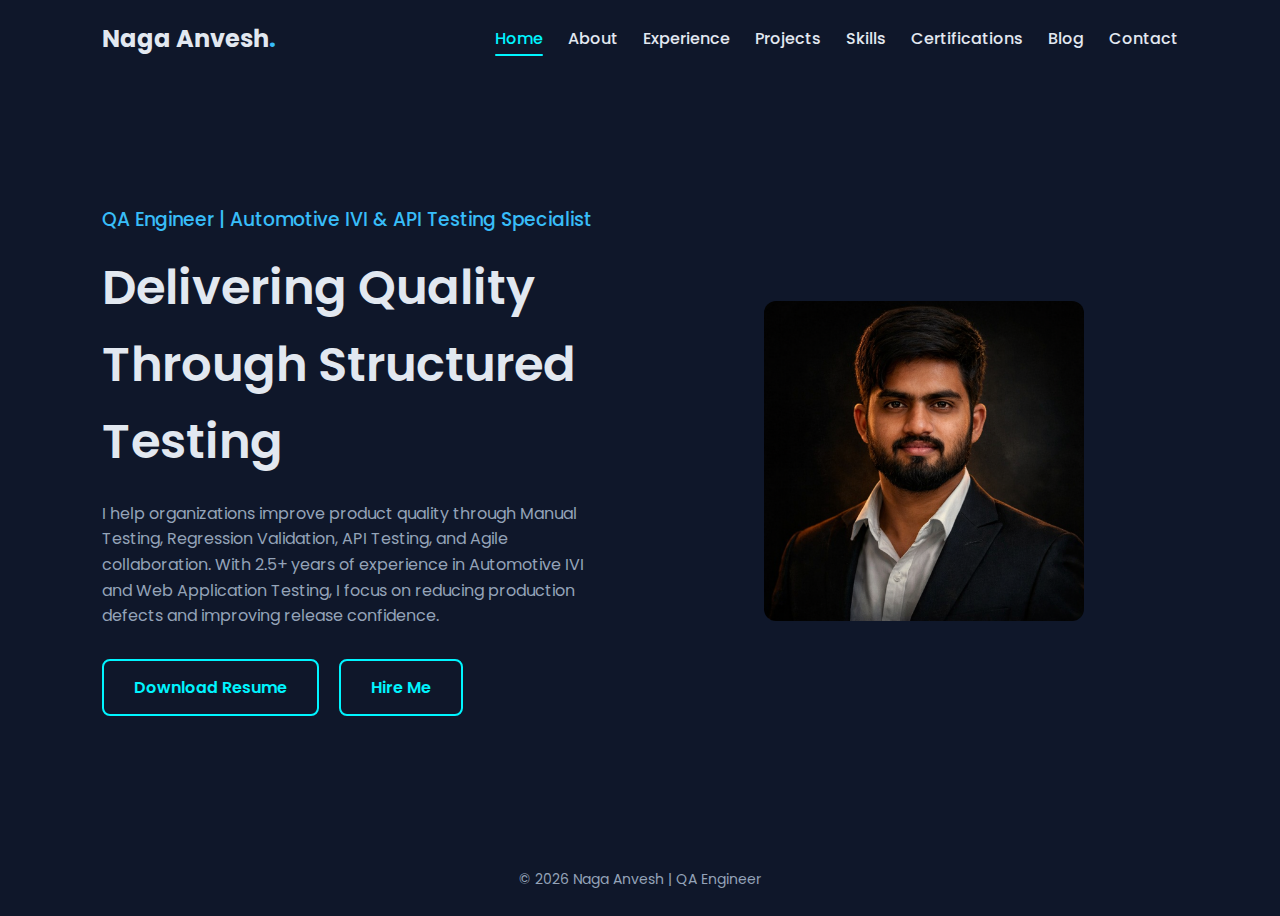
<file: index.html>
<!DOCTYPE html>
<html lang="en">
<head>
    <meta charset="UTF-8">
    <title>Naga Anvesh | QA Engineer</title>
    <meta name="viewport" content="width=device-width, initial-scale=1.0">

    <!-- Google Font -->
    <link href="https://fonts.googleapis.com/css2?family=Poppins:wght@300;400;500;600;700&display=swap" rel="stylesheet">

    <!-- Main CSS -->
    <link rel="stylesheet" href="css/style.css">
</head>
<body>

<!-- ================= NAVBAR ================= -->
<header class="navbar">
    <div class="logo">Naga Anvesh<span>.</span></div>

    <ul class="nav-links">
        <li><a class="active" href="index.html">Home</a></li>
        <li><a href="about.html">About</a></li>
        <li><a href="experience.html">Experience</a></li>
        <li><a href="projects.html">Projects</a></li>
        <li><a href="skills.html">Skills</a></li>
        <li><a href="certifications.html">Certifications</a></li>
        <li><a href="blog.html">Blog</a></li>
        <li><a href="contact.html">Contact</a></li>
    </ul>
</header>


<!-- ================= HERO SECTION ================= -->
<section class="hero">

    <div class="hero-text">
        <h3>QA Engineer | Automotive IVI & API Testing Specialist</h3>

        <h1>Delivering Quality Through Structured Testing</h1>

        <p>
            I help organizations improve product quality through Manual Testing,
            Regression Validation, API Testing, and Agile collaboration.
            With 2.5+ years of experience in Automotive IVI and Web Application Testing,
            I focus on reducing production defects and improving release confidence.
        </p>

        <div class="hero-buttons">
            <a href="assets/Naga_Anvesh_CV.pdf" class="btn btn-primary" download>Download Resume</a>
            <a href="contact.html" class="btn primary-btn">Hire Me</a>
        </div>
    </div>

    <div class="hero-img">
        <img src="images/profile.png" alt="Naga Anvesh">
    </div>

</section>

<!-- ================= FOOTER ================= -->
<footer class="footer">
    © 2026 Naga Anvesh | QA Engineer
</footer>

</body>
</html>
</file>
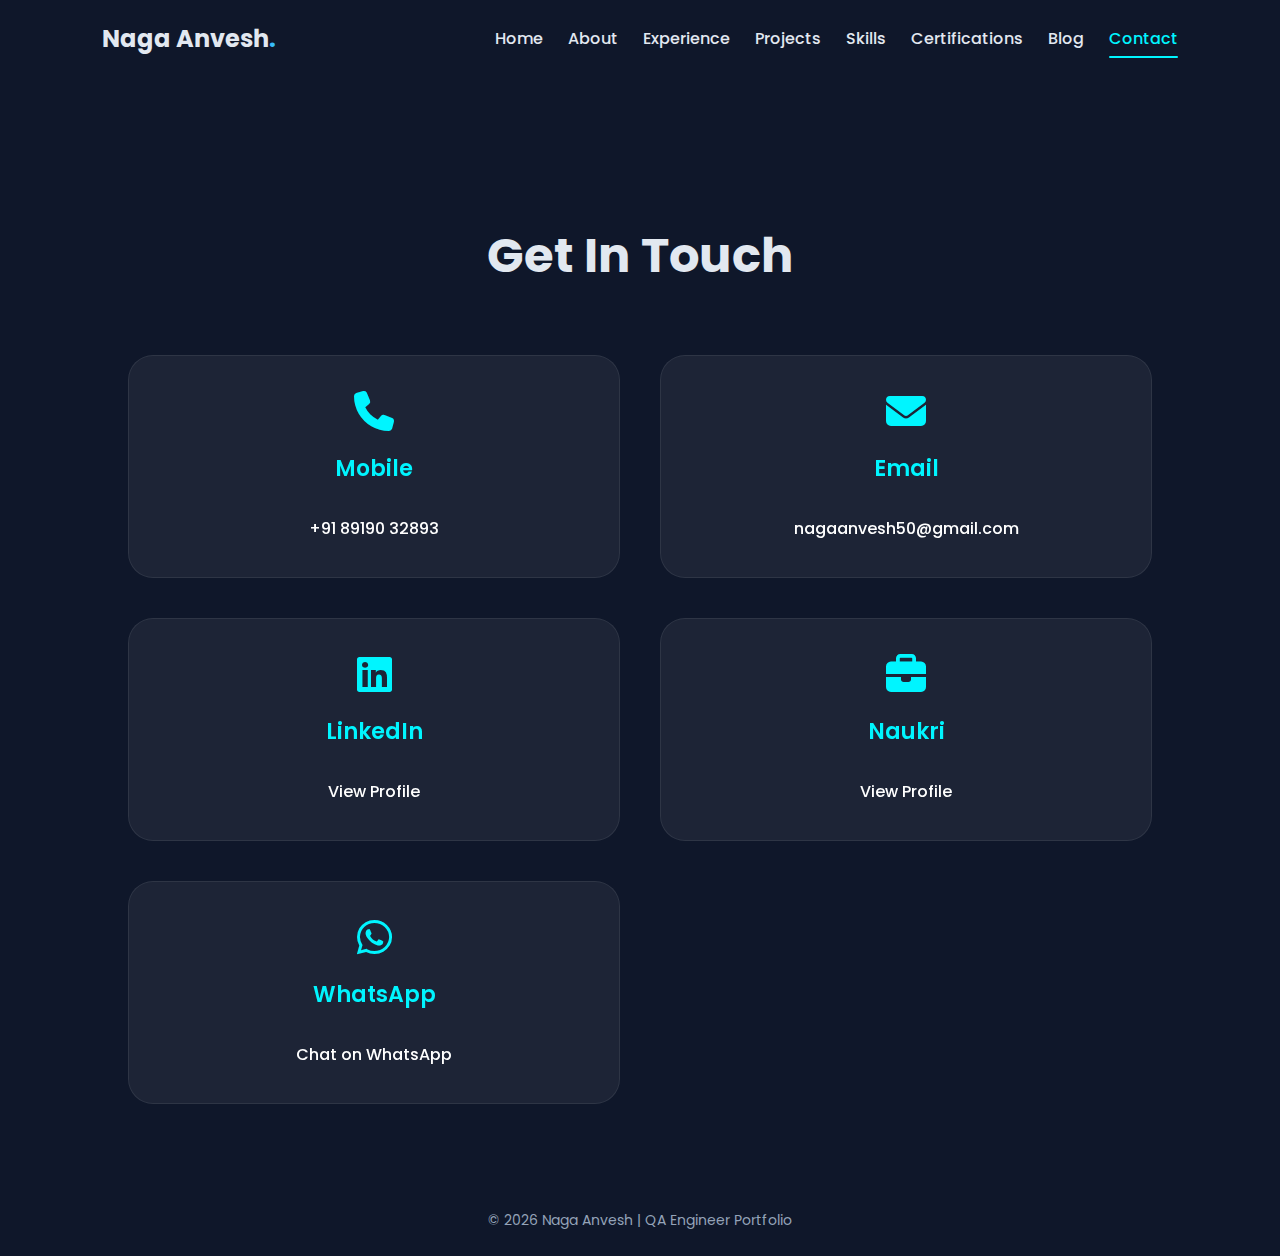
<file: contact.html>
<!DOCTYPE html>
<html lang="en">
<head>
<meta charset="UTF-8">
<meta name="viewport" content="width=device-width, initial-scale=1.0">

<title>Contact | Naga Anvesh - QA Engineer</title>

<meta name="description" content="Contact Naga Anvesh - QA Engineer specializing in Manual Testing, API Testing, Automotive IVI Testing and Agile QA methodologies.">
<meta name="keywords" content="QA Engineer, Manual Testing, API Testing, Automotive IVI, Software Tester, Contact Naga Anvesh">

<link href="https://fonts.googleapis.com/css2?family=Poppins:wght@400;600;700&display=swap" rel="stylesheet">

<!-- Font Awesome -->
<link rel="stylesheet" href="https://cdnjs.cloudflare.com/ajax/libs/font-awesome/6.5.0/css/all.min.css">

<link rel="stylesheet" href="css/style.css">
</head>

<body>

<!-- ✅ Consistent Navbar -->
<header class="navbar">
    <div class="logo">Naga Anvesh<span>.</span></div>
    <ul class="nav-links">
        <li><a href="index.html">Home</a></li>
        <li><a href="about.html">About</a></li>
        <li><a href="experience.html">Experience</a></li>
        <li><a href="projects.html">Projects</a></li>
        <li><a href="skills.html">Skills</a></li>
        <li><a href="certifications.html">Certifications</a></li>
        <li><a href="blog.html">Blog</a></li>
        <a class="active" href="contact.html">Contact</a>
    </ul>
</header>

<!-- ✅ Page Wrapper -->
<div class="page-wrapper">
    <div class="container">

        <h1 class="page-title">Get In Touch</h1>

        <div class="cards-grid">

            <!-- Phone -->
            <div class="card contact-card">
                <i class="fa-solid fa-phone contact-icon"></i>
                <h2>Mobile</h2>
                <a href="tel:+918919032893">+91 89190 32893</a>
            </div>

            <!-- Email -->
            <div class="card contact-card">
                <i class="fa-solid fa-envelope contact-icon"></i>
                <h2>Email</h2>
                <a href="mailto:nagaanvesh50@gmail.com">
                    nagaanvesh50@gmail.com
                </a>
            </div>

            <!-- LinkedIn -->
            <div class="card contact-card">
                <i class="fa-brands fa-linkedin contact-icon"></i>
                <h2>LinkedIn</h2>
                <a href="https://www.linkedin.com/in/madineninagaanvesh/" target="_blank">
                    View Profile
                </a>
            </div>

            <!-- Naukri -->
            <div class="card contact-card">
                <i class="fa-solid fa-briefcase contact-icon"></i>
                <h2>Naukri</h2>
                <a href="https://www.naukri.com/" target="_blank">
                    View Profile
                </a>
            </div>

            <!-- WhatsApp -->
            <div class="card contact-card">
                 <i class="fa-brands fa-whatsapp contact-icon"></i>
                 <h2>WhatsApp</h2>
                 <a href="https://wa.me/918919032893" target="_blank">
                     Chat on WhatsApp
                 </a>
            </div>


        </div>

    </div>
</div>

<footer class="footer">
    © 2026 Naga Anvesh | QA Engineer Portfolio
</footer>

</body>
</html>
</file>
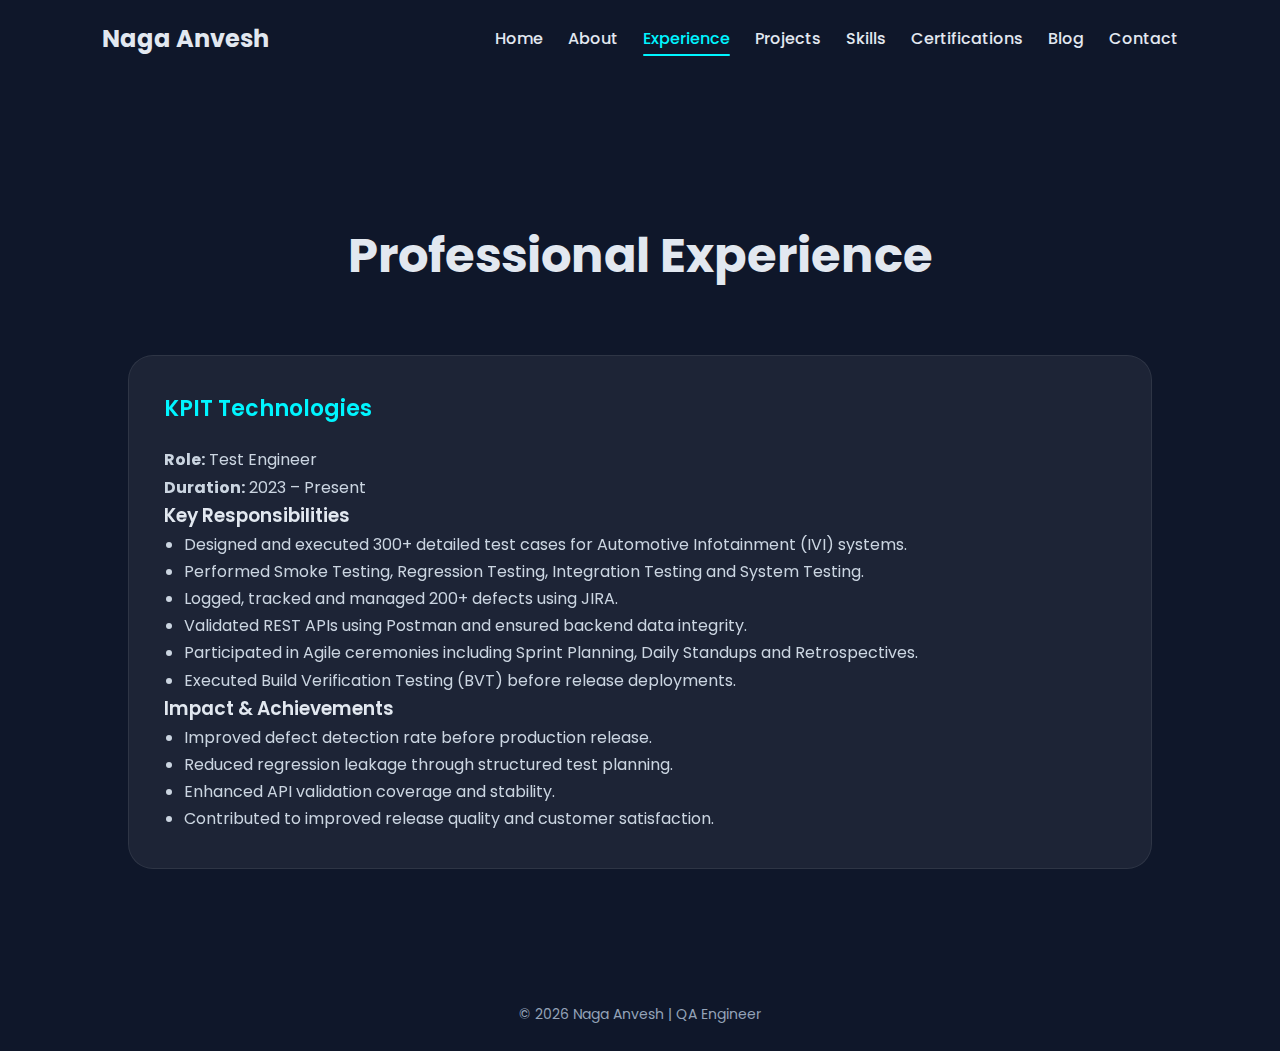
<file: experience.html>
<!DOCTYPE html>
<html lang="en">
<head>
<meta charset="UTF-8">
<meta name="viewport" content="width=device-width, initial-scale=1.0">

<title>Experience | Naga Anvesh - QA Engineer</title>

<meta name="description" content="Professional experience of Naga Anvesh – QA Engineer specializing in Automotive IVI Testing, Manual Testing, API Testing, Agile methodology, JIRA defect tracking, STLC and SDLC processes.">

<link href="https://fonts.googleapis.com/css2?family=Poppins:wght@400;600;700&display=swap" rel="stylesheet">
<link rel="stylesheet" href="css/style.css">
</head>

<body>

<!-- ✅ Consistent Navbar -->
<header class="navbar">
    <div class="logo">Naga Anvesh<span></span></div>
    <ul class="nav-links">
        <li><a href="index.html">Home</a></li>
        <li><a href="about.html">About</a></li>
        <li><a class="active" href="experience.html">Experience</a></li>
        <li><a href="projects.html">Projects</a></li>
        <li><a href="skills.html">Skills</a></li>
        <li><a href="certifications.html">Certifications</a></li>
        <li><a href="blog.html">Blog</a></li>
        <li><a href="contact.html">Contact</a></li>
    </ul>
</header>

<!-- ✅ Page Wrapper -->
<div class="page-wrapper">
    <div class="container">

        <h1 class="page-title">Professional Experience</h1>

        <div class="cards-grid">

            <div class="card">
                <h2>KPIT Technologies</h2>
                <p><strong>Role:</strong> Test Engineer</p>
                <p><strong>Duration:</strong> 2023 – Present</p>

                <h3>Key Responsibilities</h3>
                <ul>
                    <li>Designed and executed 300+ detailed test cases for Automotive Infotainment (IVI) systems.</li>
                    <li>Performed Smoke Testing, Regression Testing, Integration Testing and System Testing.</li>
                    <li>Logged, tracked and managed 200+ defects using JIRA.</li>
                    <li>Validated REST APIs using Postman and ensured backend data integrity.</li>
                    <li>Participated in Agile ceremonies including Sprint Planning, Daily Standups and Retrospectives.</li>
                    <li>Executed Build Verification Testing (BVT) before release deployments.</li>
                </ul>

                <h3>Impact & Achievements</h3>
                <ul>
                    <li>Improved defect detection rate before production release.</li>
                    <li>Reduced regression leakage through structured test planning.</li>
                    <li>Enhanced API validation coverage and stability.</li>
                    <li>Contributed to improved release quality and customer satisfaction.</li>
                </ul>
            </div>

        </div>

    </div>
</div>

<footer class="footer">
    © 2026 Naga Anvesh | QA Engineer
</footer>

</body>
</html>
</file>
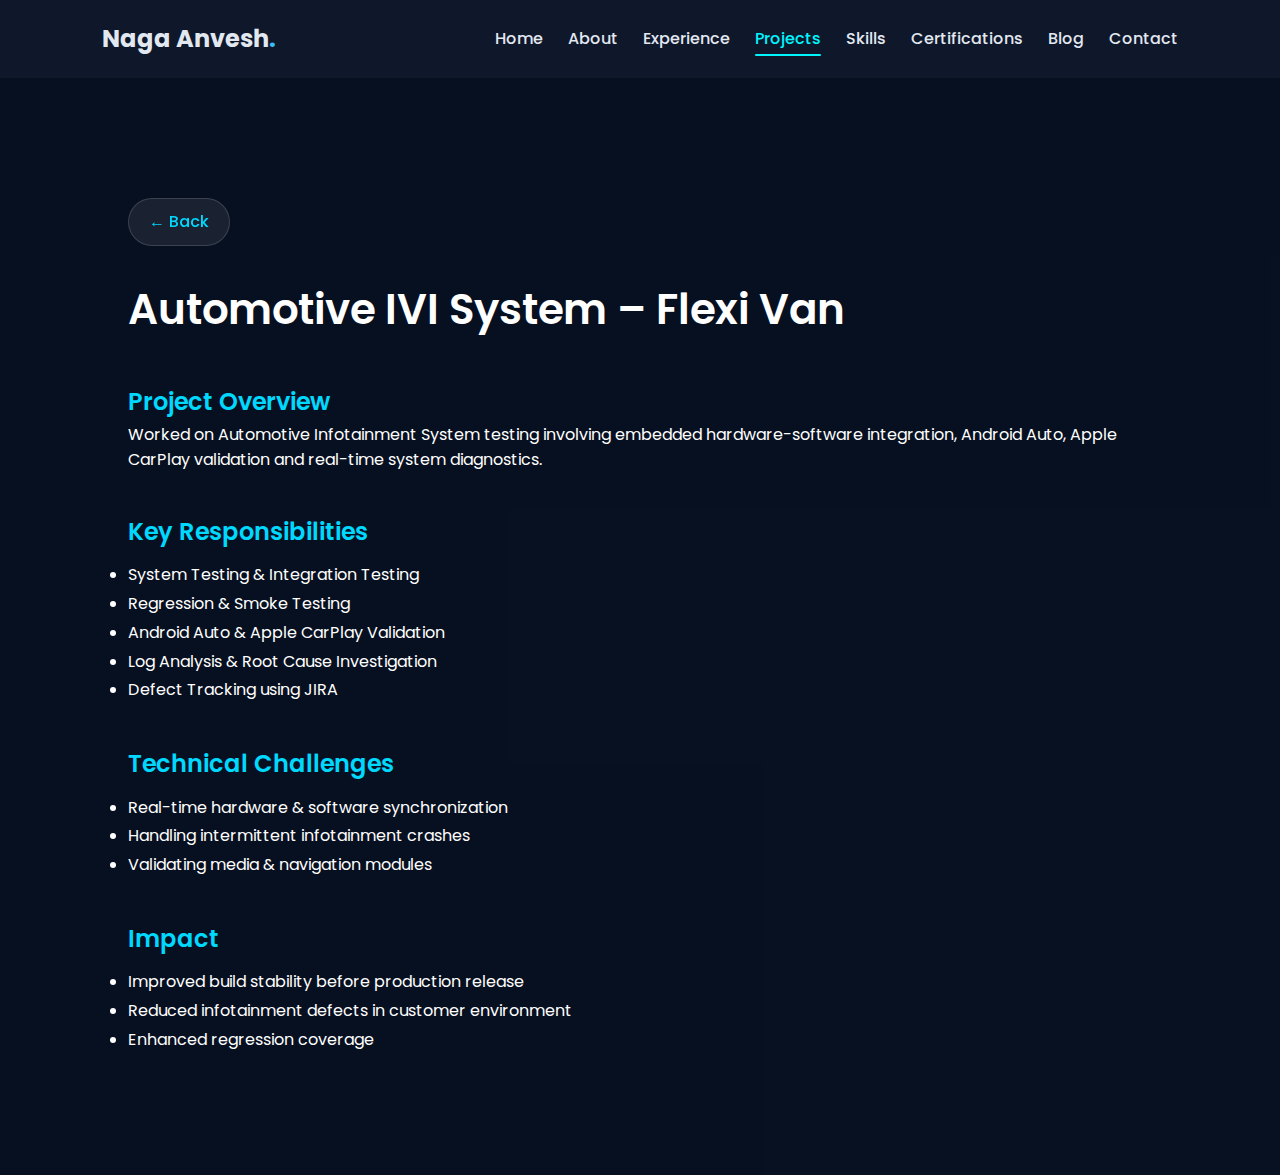
<file: project-ivi.html>
<!DOCTYPE html>
<html lang="en">
<head>
<meta charset="UTF-8">
<meta name="viewport" content="width=device-width, initial-scale=1.0">
<title>Automotive IVI Case Study | Naga Anvesh</title>

<link href="https://fonts.googleapis.com/css2?family=Poppins:wght@400;600;700&display=swap" rel="stylesheet">
<link rel="stylesheet" href="css/style.css">

<style>

/* ===== VIDEO BACKGROUND ===== */
.video-bg {
    position: fixed;
    top: 0;
    left: 0;
    width: 100%;
    height: 100%;
    z-index: -2;
    overflow: hidden;
}

.video-bg video {
    width: 100%;
    height: 100%;
    object-fit: cover;
}

/* Dark overlay for readability */
.video-overlay {
    position: fixed;
    width: 100%;
    height: 100%;
    background: rgba(5, 15, 30, 0.75);
    z-index: -1;
}

/* Content Styling */
.case-content {
    padding: 120px 10%;
    color: white;
}

.case-content h1 {
    font-size: 42px;
    margin-bottom: 20px;
}

.case-content h2 {
    margin-top: 40px;
    color: #00d9ff;
}

.case-content ul {
    margin-top: 10px;
    line-height: 1.8;
}

</style>
</head>

<body>

<!-- Video Background -->
<div class="video-bg">
    <video autoplay muted loop>
        <source src="videos/automotive-bg.mp4" type="video/mp4">
    </video>
</div>

<div class="video-overlay"></div>

<header class="navbar">
    <div class="logo">Naga Anvesh<span>.</span></div>
    <ul class="nav-links">
        <li><a href="index.html">Home</a></li>
        <li><a href="about.html">About</a></li>
        <li><a href="experience.html">Experience</a></li>
        <li><a class="active" href="projects.html" class="active">Projects</a></li>
        <li><a href="skills.html">Skills</a></li>
        <li><a href="certifications.html">Certifications</a></li>
        <li><a href="blog.html">Blog</a></li>
        <li><a href="contact.html">Contact</a></li>
    </ul>
</header>

<section class="case-content">
    <a href="projects.html" class="back-btn fixed-top-left">← Back</a>
    <h1>Automotive IVI System – Flexi Van</h1>

    <h2>Project Overview</h2>
    <p>
        Worked on Automotive Infotainment System testing involving
        embedded hardware-software integration, Android Auto,
        Apple CarPlay validation and real-time system diagnostics.
    </p>

    <h2>Key Responsibilities</h2>
    <ul>
        <li>System Testing & Integration Testing</li>
        <li>Regression & Smoke Testing</li>
        <li>Android Auto & Apple CarPlay Validation</li>
        <li>Log Analysis & Root Cause Investigation</li>
        <li>Defect Tracking using JIRA</li>
    </ul>

    <h2>Technical Challenges</h2>
    <ul>
        <li>Real-time hardware & software synchronization</li>
        <li>Handling intermittent infotainment crashes</li>
        <li>Validating media & navigation modules</li>
    </ul>

    <h2>Impact</h2>
    <ul>
        <li>Improved build stability before production release</li>
        <li>Reduced infotainment defects in customer environment</li>
        <li>Enhanced regression coverage</li>
    </ul>
</section>

</body>
</html>
</file>
<file: css/style.css>
/* ===============================
   RESET & GLOBAL
================================ */
*{
    margin:0;
    padding:0;
    box-sizing:border-box;
}

body{
    font-family:'Poppins',sans-serif;
    background:#0f172a;
    color:#e2e8f0;
    line-height:1.6;
    perspective:1200px; /* Enables 3D */
}

section{
    padding:80px 8%;
}

h1,h2,h3,h4{
    font-weight:600;
}

a{
    text-decoration:none;
    color:inherit;
}

/* ===============================
   NAVBAR
================================ */

.navbar{
    display:flex;
    justify-content:space-between;
    align-items:center;
    padding:20px 8%;
    background:#0f172a;
    position:sticky;
    top:0;
    z-index:1000;
}

.logo{
    font-size:24px;
    font-weight:700;
}

.logo span{
    color:#38bdf8;
}

.nav-links{
    list-style:none;
    display:flex;
    gap:25px;
}

.nav-links li{
    list-style:none;
}

.nav-links a{
    color:#e2e8f0;
    font-weight:500;
    transition:0.3s ease;
}

.nav-links a:hover{
    color:#38bdf8;
}

/* ===============================
   HERO SECTION
================================ */
.hero{
    display:flex;
    justify-content:space-between;
    align-items:center;
    gap:60px;
    min-height:85vh;
}

.hero-text{
    flex:1;
}

.hero-text h3{
    color:#38bdf8;
    font-weight:500;
    margin-bottom:15px;
}

.hero-text h1{
    font-size:48px;
    margin-bottom:20px;
}

.hero-text p{
    color:#94a3b8;
    max-width:600px;
    margin-bottom:30px;
}

/* HERO BUTTONS */
.hero-buttons{
    display:flex;
    gap:20px;
    flex-wrap:wrap;
}

.btn{
    padding:12px 28px;
    border-radius:6px;
    font-weight:500;
    transition:0.3s ease;
    display:inline-block;
}

.btn-primary{
    background:#38bdf8;
    color:#0f172a;
}

.btn-primary:hover{
    background:#0ea5e9;
}

.btn-outline{
    border:2px solid #38bdf8;
    color:#38bdf8;
}

.btn-outline:hover{
    background:#38bdf8;
    color:#0f172a;
}

/* HERO IMAGE */
.hero-img{
    flex:1;
    display:flex;
    justify-content:center;
}

.hero-img img{
    width:320px;
    border-radius:12px;
    animation:float 5s ease-in-out infinite;
}

/* FLOAT ANIMATION */
@keyframes float{
    0%{ transform:translateY(0px); }
    50%{ transform:translateY(-15px); }
    100%{ transform:translateY(0px); }
}

/* ===============================
   3D CARD EFFECT
================================ */
.project-card,
.cert-card,
.contact-box{
    transform-style:preserve-3d;
    transition:transform 0.4s ease, box-shadow 0.4s ease;
}

.project-card:hover,
.cert-card:hover,
.contact-box:hover{
    transform:rotateY(6deg) rotateX(6deg) scale(1.03);
    box-shadow:0 20px 40px rgba(0,0,0,0.4);
}

/* ===============================
   PROJECTS
================================ */
.projects-grid{
    display:grid;
    grid-template-columns:repeat(auto-fit,minmax(280px,1fr));
    gap:30px;
}

.project-card{
    background:#1e293b;
    padding:25px;
    border-radius:10px;
}

.project-card h3{
    margin-bottom:10px;
}

.project-card p{
    color:#94a3b8;
    font-size:14px;
}

/* ===============================
   SKILLS
================================ */
.skill{
    margin-bottom:25px;
}

.skill-title{
    display:flex;
    justify-content:space-between;
    margin-bottom:6px;
}

.progress{
    height:8px;
    background:#1e293b;
    border-radius:10px;
    overflow:hidden;
}

.progress-bar{
    height:8px;
    background:#38bdf8;
    width:0;
    border-radius:10px;
    transition:width 1.5s ease;
}

/* ===============================
   EXPERIENCE TIMELINE
================================ */
.timeline{
    position:relative;
    margin-top:40px;
}

.timeline::before{
    content:"";
    position:absolute;
    left:20px;
    width:2px;
    height:100%;
    background:#38bdf8;
}

.timeline-item{
    margin-left:60px;
    margin-bottom:40px;
}

.timeline-item span{
    font-size:14px;
    color:#94a3b8;
}

/* ===============================
   CERTIFICATIONS
================================ */
.cert-grid{
    display:grid;
    grid-template-columns:repeat(auto-fit,minmax(220px,1fr));
    gap:20px;
}

.cert-card{
    background:#1e293b;
    padding:20px;
    border-radius:10px;
    text-align:center;
}

/* ===============================
   CONTACT
================================ */
.contact-box{
    max-width:650px;
    margin:40px auto;
    background:#1e293b;
    padding:40px;
    border-radius:12px;
}

.contact-item{
    display:flex;
    align-items:center;
    gap:15px;
    padding:15px 0;
    border-bottom:1px solid #334155;
}

.contact-item:last-child{
    border-bottom:none;
}

.contact-item i{
    color:#38bdf8;
    font-size:20px;
    width:30px;
}

.contact-item h4{
    font-size:14px;
    color:#94a3b8;
}

.contact-item a{
    color:#e2e8f0;
    transition:0.3s;
}

.contact-item a:hover{
    color:#38bdf8;
}

/* ===============================
   FOOTER
================================ */
.footer{
    text-align:center;
    padding:25px;
    color:#94a3b8;
    font-size:14px;
}

/* ===============================
   RESPONSIVE
================================ */
@media(max-width:992px){

    .hero{
        flex-direction:column;
        text-align:center;
    }

    .hero-img img{
        width:250px;
    }

    .timeline::before{
        left:10px;
    }

    .timeline-item{
        margin-left:40px;
    }
}

@media(max-width:768px){

    .navbar{
        flex-direction:column;
        gap:15px;
    }

    .nav-links{
        flex-wrap:wrap;
        justify-content:center;
        gap:15px;
    }

    

    .hero-text h1{
        font-size:34px;
    }

    .hero-buttons{
        justify-content:center;
    }

    .contact-item{
        flex-direction:column;
        align-items:flex-start;
    }

    .container{
       max-width:1100px;
       margin:0 auto;
       padding:0 15px;
    }

    .page-title{
       font-size:36px;
       margin-bottom:40px;
       text-align:center;
    }

    .card ul{
       padding-left:20px;
       color:#94a3b8;
    }
}

/* ===== PAGE WRAPPER ===== */
.page-wrapper{
    padding:140px 10% 80px;
    min-height:100vh;
}

/* ===== CONTAINER ===== */
.container{
    max-width:1200px;
    margin:auto;
}

/* ===== PAGE TITLE ===== */
.page-title{
    font-size:48px;
    font-weight:700;
    margin-bottom:60px;
    text-align:center;
}

/* ===== GRID LAYOUT ===== */
.cards-grid{
    display:grid; 
    grid-template-columns: repeat(auto-fit,minmax(320px,1fr));
    gap:40px;
}

/* ===== CARD STYLE (Improved) ===== */
.card{
    background: rgba(255,255,255,0.06);
    border-radius:25px;
    padding:35px;
    backdrop-filter: blur(20px);
    border:1px solid rgba(255,255,255,0.08);
    transition:0.4s ease;
}

.blog-section h1{
    margin-bottom: 20px;
}


.card:hover{
    transform: translateY(-12px);
    box-shadow: 0 25px 50px rgba(0,0,0,0.6);
}

.card h2{
    font-size:22px;
    margin-bottom:20px;
    color:#00f5ff;
}

.card p,
.card li{
    color:#cbd5e1;
    font-size:16px;
    line-height:1.7;
}

.card ul{
    padding-left:20px;
}

/* ===== CONTACT PAGE ===== */

.contact-card{
    text-align:center;
}

.contact-icon{
    font-size:40px;
    margin-bottom:20px;
    color:#00f5ff;
}

.contact-card a{
    display:inline-block;
    margin-top:10px;
    color:#ffffff;
    font-weight:500;
    transition:0.3s;
}

.contact-card a:hover{
    color:#81b520;
}

/* ===== ACTIVE NAV LINK ===== */

.nav-links a.active{
    color: #00f5ff;
    position: relative;
}

.nav-links a.active::after{
    content: "";
    position: absolute;
    left: 0;
    bottom: -6px;
    width: 100%;
    height: 2px;
    background: #00f5ff;
    border-radius: 2px;
}

/* ===== HIRE ME BUTTON EFFECT ===== */

.btn{
    position: relative;
    display: inline-block;
    padding: 14px 30px;
    background: transparent;
    color: #00f5ff;
    font-weight: 600;
    border: 2px solid #00f5ff;
    border-radius: 8px;
    text-decoration: none;
    overflow: hidden;
    transition: 0.4s ease;
}

/* Background sliding animation */
.btn::before{
    content: "";
    position: absolute;
    left: 0;
    top: 0;
    width: 0%;
    height: 100%;
    background: #00f5ff;
    z-index: -1;
    transition: 0.4s ease;
}

/* Hover Effect */
.btn:hover::before{
    width: 100%;
}

.btn:hover{
    color: #0f172a;
    box-shadow: 0 0 15px #20b425,
                0 0 30px rgba(44, 145, 203, 0.5);
    transform: translateY(-3px);
}

#particles-js {
    position: fixed;
    top: 0;
    left: 0;
    width: 100%;
    height: 100%;
    z-index: 0;
    pointer-events: none;
}

.navbar,
.hero,
.footer {
    position: relative;
    z-index: 1;
}

/* ================= CINEMATIC QA DASHBOARD BACKGROUND ================= */

.dashboard-bg {
    position: fixed;
    width: 100%;
    height: 100%;
    top: 0;
    left: 0;
    z-index: -1;
    overflow: hidden;
    background: linear-gradient(135deg, #0b132b, #001f3f);
}




/* Car Silhouette */
.car-silhouette {
    position: absolute;
    width: 400px;
    height: 200px;
    background: url('https://upload.wikimedia.org/wikipedia/commons/3/3e/Car_silhouette.svg') no-repeat center;
    background-size: contain;
    opacity: 0.08;
    bottom: 5%;
    right: 5%;
    animation: carFloat 12s ease-in-out infinite alternate;
}

/* Floating QA Text */
.floating-text {
    position: absolute;
    color: #ff5e00;
    font-size: 14px;
    opacity: 0.15;
    animation: floatText 18s ease-in-out infinite alternate;
}

.api-text {
    top: 20%;
    left: 10%;
}

.test-text {
    bottom: 25%;
    left: 20%;
}

.build-text {
    top: 40%;
    right: 15%;
}

/* Animations */

@keyframes gridMove {
    0% { transform: translate(0,0); }
    100% { transform: translate(-50px,-50px); }
}

@keyframes scanMove {
    0% { top: 0; }
    100% { top: 100%; }
}

@keyframes carFloat {
    0% { transform: translateY(0px); }
    100% { transform: translateY(-20px); }
}

@keyframes floatText {
    0% { transform: translateY(0px); }
    100% { transform: translateY(-30px); }
}

/* ================= BACKGROUND PNG ICONS ================= */

.bg-icon {
    position: absolute;
    width: 120px;
    height: 120px;
    background-size: contain;
    background-repeat: no-repeat;
    opacity: 0.06;
}


/* Fleet / Automotive */
.fleet {
    background-image: url('https://cdn-icons-png.flaticon.com/512/743/743922.png');
    top: 15%;
    left: 8%;
}

/* API Testing */
.api-icon {
    background-image: url('https://cdn-icons-png.flaticon.com/512/1006/1006555.png');
    top: 60%;
    left: 15%;
    animation-duration: 30s;
}

/* Web Testing */
.web-icon {
    background-image: url('https://cdn-icons-png.flaticon.com/512/906/906334.png');
    top: 20%;
    right: 10%;
    animation-duration: 28s;
}

/* Mobile Testing */
.mobile-icon {
    background-image: url('https://cdn-icons-png.flaticon.com/512/747/747310.png');
    bottom: 15%;
    right: 20%;
    animation-duration: 32s;
}

/* Bug Hunting */
.bug-icon {
    background-image: url('https://cdn-icons-png.flaticon.com/512/565/565547.png');
    top: 45%;
    left: 50%;
    animation-duration: 26s;
}

/* Validation */
.validation-icon {
    background-image: url('https://cdn-icons-png.flaticon.com/512/190/190411.png');
    bottom: 25%;
    left: 35%;
    animation-duration: 24s;
}


.blog-container {
    display: flex;
    flex-direction: column;
    gap: 35px;
}

.project-link {
    text-decoration: none;
    color: inherit;
}

.project-link .card {
    transition: 0.3s ease;
}

.project-link .card:hover {
    transform: translateY(-8px);
    box-shadow: 0 20px 40px rgba(0, 217, 255, 0.2);
}

/* ===== Back Button Styling ===== */

.back-btn {
    display: inline-block;
    margin-bottom: 30px;
    padding: 10px 20px;
    border-radius: 30px;
    background: rgba(255, 255, 255, 0.08);
    color: #00d9ff;
    text-decoration: none;
    font-weight: 500;
    border: 1px solid rgba(255, 255, 255, 0.15);
    backdrop-filter: blur(6px);
    transition: 0.3s ease;
}

.back-btn:hover {
    background: #00d9ff;
    color: #001f3f;
    transform: translateX(-5px);
    box-shadow: 0 8px 20px rgba(0, 217, 255, 0.3);
}
</file>
